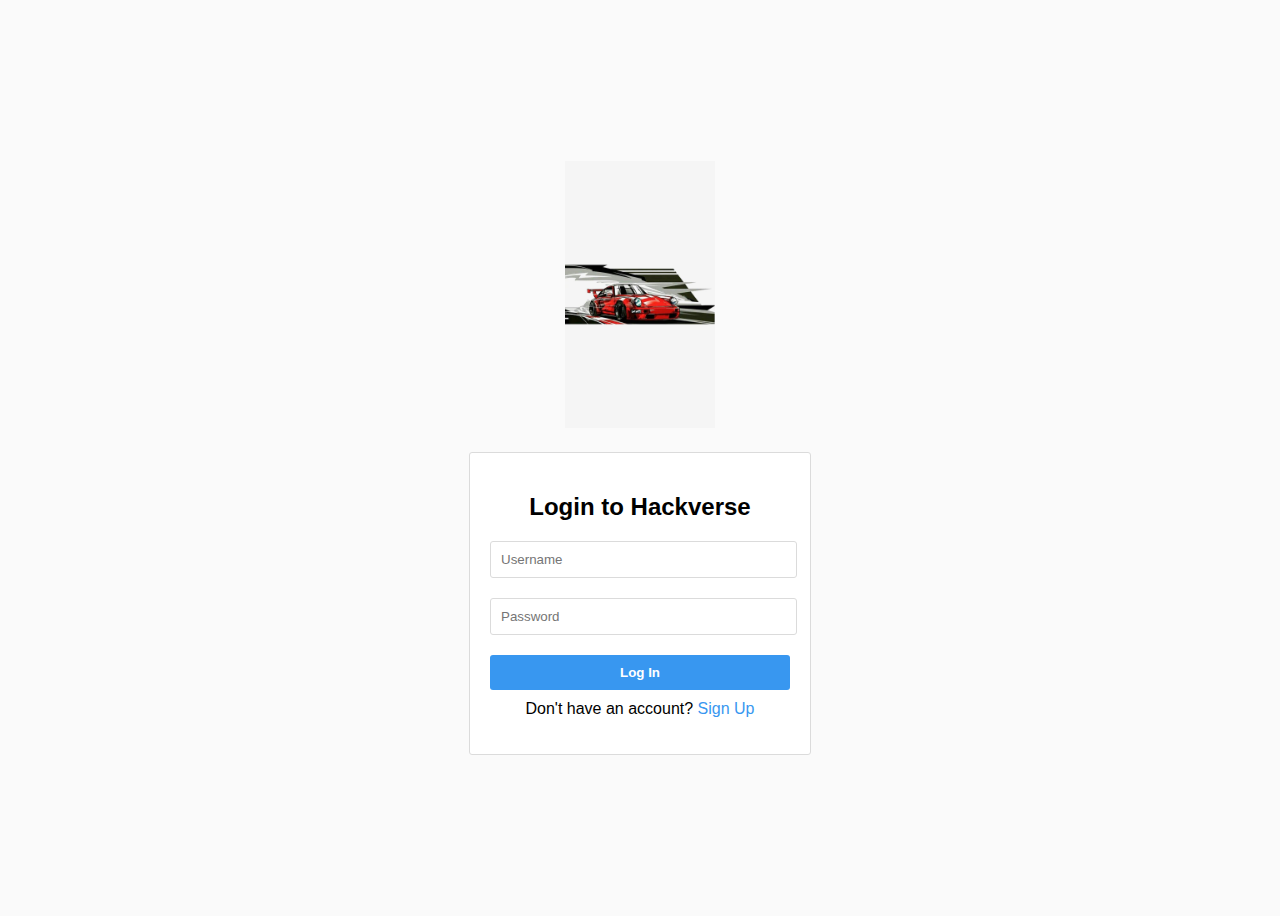
<file: profile.html>
<!DOCTYPE html>
<html lang="en">
<head>
    <meta charset="UTF-8">
    <meta name="viewport" content="width=device-width, initial-scale=1.0">
    <title>Profile</title>
    <link rel="stylesheet" href="CSS/style.css">
    <link rel="stylesheet" href="CSS/profile.css">
    <link rel="stylesheet" href="https://cdnjs.cloudflare.com/ajax/libs/font-awesome/6.4.0/css/all.min.css"/>
    <link href="https://cdn.jsdelivr.net/npm/bootstrap@5.3.0/dist/css/bootstrap.min.css" rel="stylesheet" integrity="sha384-9ndCyUaIbzAi2FUVXJi0CjmCapSmO7SnpJef0486qhLnuZ2cdeRhO02iuK6FUUVM" crossorigin="anonymous">
    <link rel="stylesheet" href="https://fonts.googleapis.com/css2?family=Material+Symbols+Outlined:opsz,wght,FILL,GRAD@20..48,100..700,0..1,-50..200" />
</head>
<body>
    
    <!--Navigation Bar-->
    <nav>
        <img src="Images/Logos/wallpaper15.jpg" alt="">
        <ul>
            <a href="index.html"><li><i class="fas fa-home"></i> Home </li></a>
            <a href="index.html"><li><i class="fas fa-search"></i> Search</li></a>
            <a href="index.html"><li><i class="fas fa-compass"></i> Explore</li></a>
            <a href="index.html"><li><i class="fas fa-film"></i> Reels</li></a>
            <a href="index.html"><li><i class="fas fa-commenting"></i> Chats</li></a>
            <a href="index.html"><li><i class="fas fa-heart"></i> Notifications</li></a>
            <a href="index.html"><li><i class="fas fa-plus-square"></i> Create</li></a>
            <a href="profile.html"><li><i class="fas fa-user"></i> Profile</li></a>
        </ul>

        <ul>
            <a href="Sign/logout.php"><li><i class="fas fa-sign-out"></i> Logout</li></a>
            <a href="Sign/login.html"><li><i class="fas fa-bars"></i> More</li></a>
        </ul>
    </nav>

    <div class="details">
        <img src="Images/Logos/wallpaper15.jpg" alt="">
        <div class="btns">
            <button>Edit Profile</button>
            <button>Edit Profile</button>
            <button>Settings</button>
        </div>
        <div class="text">
            <!--Username-->
            <div class="user">
                <h3 id="pusers">Username</h3>
            </div>

            <!---->
            <div class="info">
                <div class="posts">
                    <h4>0 Posts</h4>
                </div>
                <div class="followers">
                    <h4>0 Followers</h4>
                </div>
                <div class="following">
                    <h4>0 Following</h4>
                </div>
            </div>
        </div>

        <!--Bio-->
        <div class="bio">
            <h6>Lorem ipsum sjwswnudhwudjxwxdujd wfwcjf wgrgvw fwrgrwgrwfvwg wg</h6>
        </div>
    </div>

    <div class="posts">
        <div class="btns">
            <button>Posts</button>
            <button>Saved</button>
            <button>Tagged</button>
        </div>
    </div>

    <script src="https://cdn.jsdelivr.net/npm/bootstrap@5.3.0/dist/js/bootstrap.bundle.min.js" integrity="sha384-geWF76RCwLtnZ8qwWowPQNguL3RmwHVBC9FhGdlKrxdiJJigb/j/68SIy3Te4Bkz" crossorigin="anonymous"></script>
    <<script src="scripts/checker.js"></script>

</body>
</html>
</file>
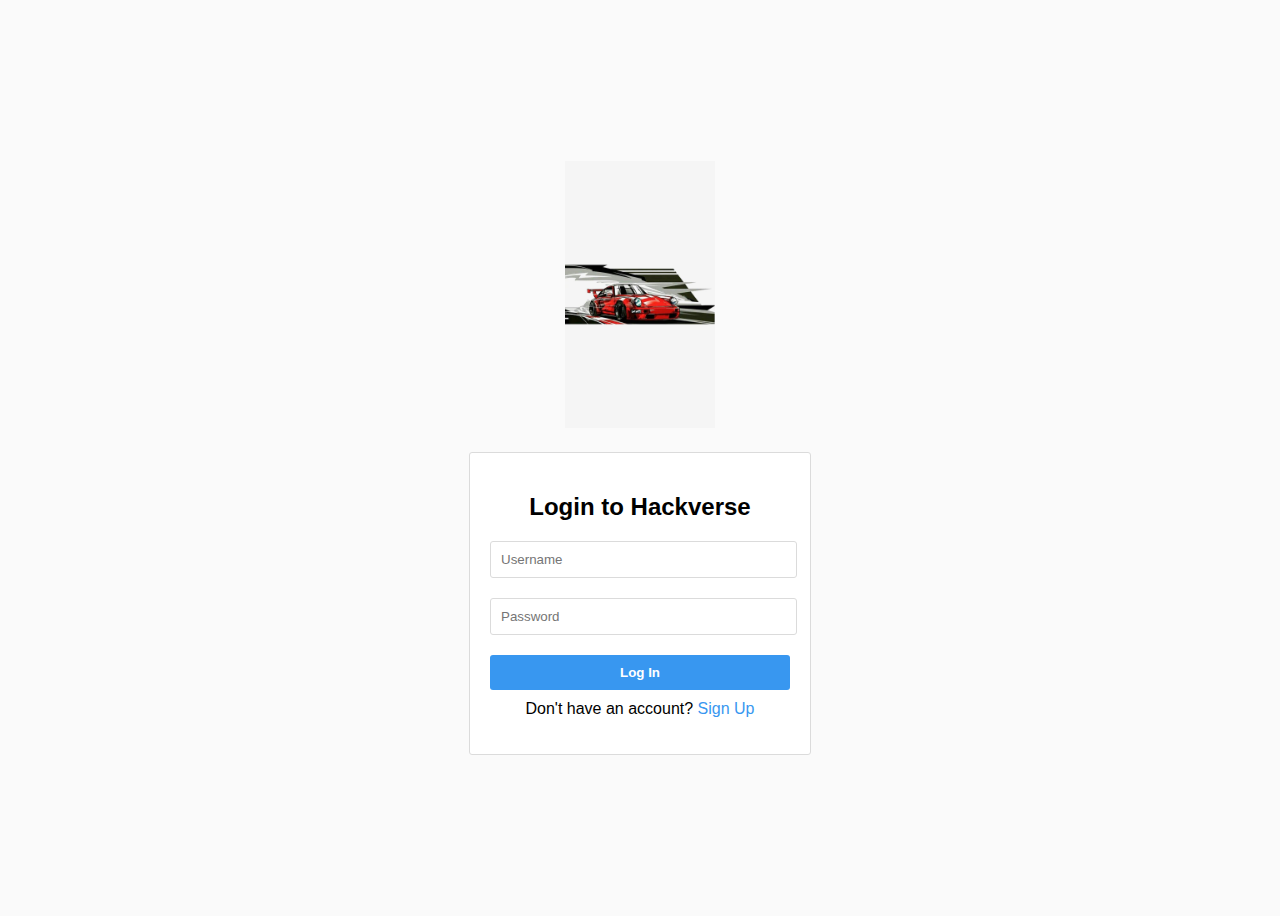
<file: Sign/login.html>
<!DOCTYPE html>
<html lang="en">
<head>
    <meta charset="UTF-8">
    <meta name="viewport" content="width=device-width, initial-scale=1.0">
    <title> HackVerse Login</title>
  <style>
    body {
      font-family: Arial, sans-serif;
      background-color: #fafafa;
    }
    
    .container {
      display: flex;
      flex-direction: column;
      align-items: center;
      justify-content: center;
      height: 100vh;
    }
    
    .logo {
      margin-bottom: 20px;
    }
    
    .logo img {
      width: 150px;
    }
    
    .form-container {
      background-color: #fff;
      border: 1px solid #dbdbdb;
      border-radius: 3px;
      padding: 20px;
      width: 300px;
      max-width: 90%;
    }
    
    .form-container h2 {
      text-align: center;
      margin-bottom: 20px;
    }
    
    .form-container input[type="text"],
    .form-container input[type="password"] {
      width: 95%;
      padding: 10px;
      border: 1px solid #dbdbdb;
      margin-bottom: 10px;
      border-radius: 3px;
    }
    
    .form-container button {
      width: 100%;
      padding: 10px;
      background-color: #3897f0;
      color: #fff;
      font-weight: bold;
      border: none;
      border-radius: 3px;
      cursor: pointer;
    }
    
    .form-container p {
      text-align: center;
      margin-top: 10px;
    }
    
    .form-container p a {
      color: #3897f0;
      text-decoration: none;
    }
    small{
      display: block;
      text-align: center;
      margin-top: 2px;
      margin-bottom: 10px;
      font-size: 15px;
      color: red;
    }
  </style>
</head>
<body>
  <div class="container">
    <div class="logo">
      <img src="../Images/Logos/wallpaper15.jpg" alt="Logo">
    </div>
    <div class="form-container">
      <h2>Login  to Hackverse</h2>
      <form action="login.php" method="post">
        <input id="username" type="text" name="username" placeholder="Username"><small id="ss"></small>
        <input id="password" type="password" name="password" placeholder="Password"><small id="ps"></small>
        <button id="submitt" type="submit">Log In</button>
      </form>
      <p>Don't have an account? <a href="signup.html">Sign Up</a></p>
    </div>
</div>

<script src="../scripts/logval.js"></script>

</body>
</html>
</file>
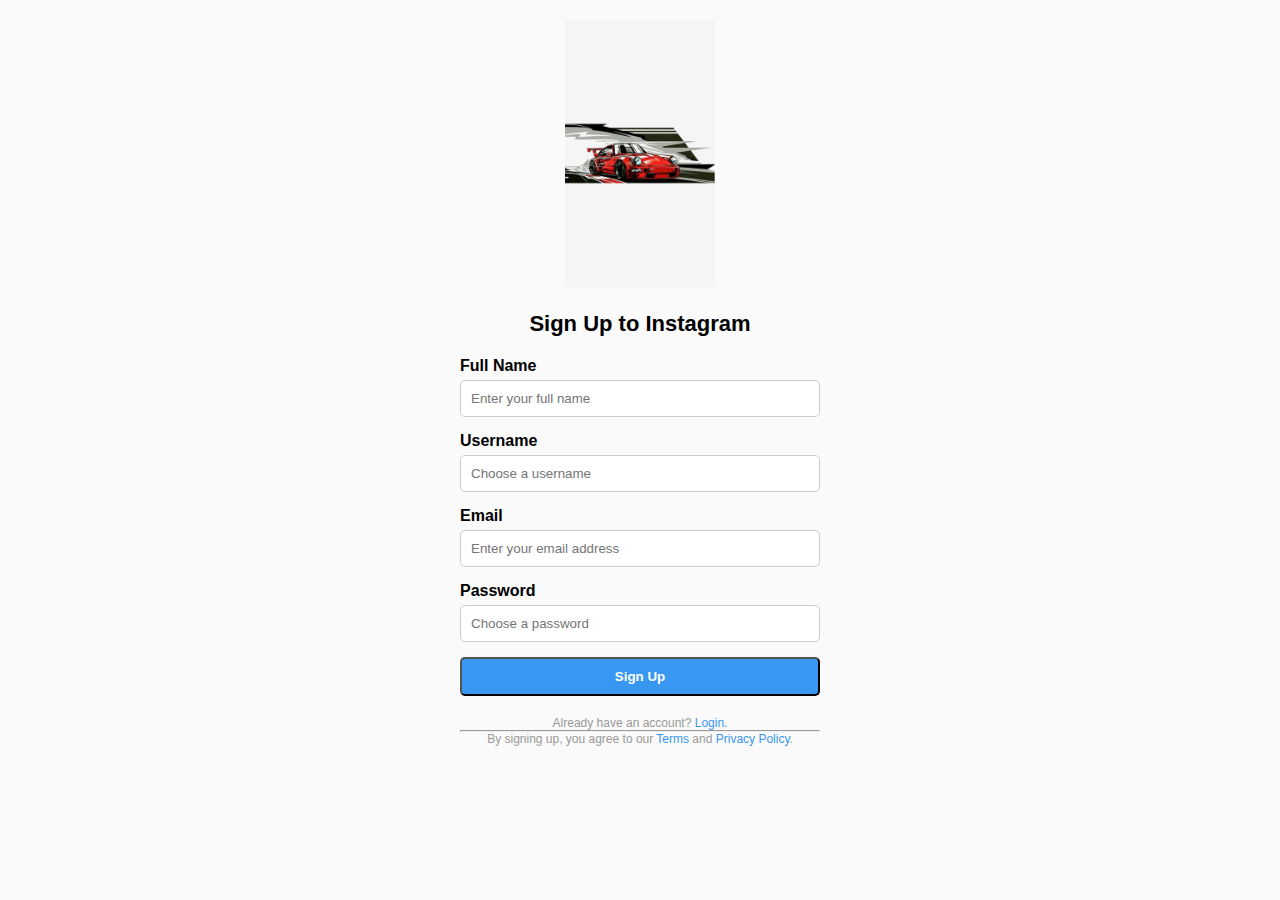
<file: Sign/signup.html>
<!DOCTYPE html>
<html lang="en">

<head>
  <meta charset="UTF-8">
  <meta name="viewport" content="width=device-width, initial-scale=1.0">
  <title>Sign Up - Instagram</title>
  <style>
    /* CSS Reset */
    * {
      margin: 0;
      padding: 0;
      box-sizing: border-box;
    }
    
    body {
      font-family: Arial, sans-serif;
      background-color: #fafafa;
    }
    
    .container {
      max-width: 400px;
      margin: 0 auto;
      padding: 20px;
    }
    
    .logo {
      text-align: center;
      margin-bottom: 20px;
    }
    
    .logo img {
      width: 150px;
    }
    
    h2 {
      font-size: 22px;
      margin-bottom: 20px;
      text-align: center;
    }
    
    .form-group {
      margin-bottom: 15px;
    }
    
    label {
      display: block;
      font-weight: bold;
      margin-bottom: 5px;
    }
    
    input[type="text"],
    input[type="email"],
    input[type="password"] {
      width: 100%;
      padding: 10px;
      border-radius: 5px;
      border: 1px solid #ccc;
    }
    
    .btn {
      display: block;
      width: 100%;
      padding: 10px;
      border-radius: 5px;
      background-color: #3897f0;
      color: #fff;
      text-align: center;
      text-decoration: none;
      font-weight: bold;
    }
    
    .btn:hover {
      background-color: #357ae8;
    }
    
    .terms {
      text-align: center;
      margin-top: 20px;
    }
    
    .terms p {
      font-size: 12px;
      color: #999;
    }
    
    .terms a {
      color: #3897f0;
      text-decoration: none;
    }
  </style>
</head>

<body>
  <div class="container">
    <div class="logo">
      <img src="../Images/Logos/wallpaper15.jpg" alt="Instagram Logo">
    </div>
    <h2>Sign Up to Instagram</h2>
    <form action="signup.php" method="post">
      <div class="form-group">
        <label for="fullname">Full Name</label>
        <input type="text" id="fullname" name="full" placeholder="Enter your full name">
      </div>
      <div class="form-group">
        <label for="username">Username</label>
        <input type="text" id="username" name="username" placeholder="Choose a username">
      </div>
      <div class="form-group">
        <label for="email">Email</label>
        <input type="email" id="email" name="email" placeholder="Enter your email address">
      </div>
      <div class="form-group">
        <label for="password">Password</label>
        <input type="password" id="password" name="password" placeholder="Choose a password">
      </div>
      <div class="form-group">
        <button type="submit" class="btn">Sign Up</button>
      </div>
    </form>
    <div class="terms">
        <p>Already have an account? <a href="login.html">Login.</a></p><hr>
        <p>By signing up, you agree to our <a href="#">Terms</a> and <a href="#">Privacy Policy</a>.</p>
    </div>
  </div>
</body>

</html>
</file>
<file: CSS/style.css>
*{
    padding: 0;
    margin: 0;
    box-sizing: border-box;
}
body{
    background-color: #101010;
}
nav{
    background: #323643;
    width: 300px;
    height: 100%;
    position: fixed;
    border-right: .5px solid #606060;
    padding-right: 5px;
}
nav img{
    width: 100px;
    height: 80px;
}
nav li{
    list-style: none;
    margin-top: 10px;
    margin-bottom: 15px;
    color: #93deff;
    cursor: pointer;
    font-size: 20px;
    background: #5f5e5e;
    padding: 5px;
    border-radius: 10px;
}
nav li:hover{
    font-size: 20.5px;
    background: #5f5e5e77;
}
nav a{
    text-decoration: none;
}
a{
    text-decoration: none;
}
.stories{
    height: auto;
    padding: 10px;
    width: 100%;
    background: #454545;
}
</file>
<file: CSS/profile.css>
*{
    margin: 0;
    padding: 0;
    box-sizing: border-box;
    color: #93deff;
}
.details{
    position: absolute;
    left: 50%;
    top: 10%;
}
.details img{
    width: 150px;
    height: 150px;
    border-radius: 50%;
    border: .5px solid #93deff;
    margin-bottom: 20px;
}
.btns button{
    width: auto;
    height: auto;
    padding: 5px;
    background: transparent;
    border: 2px solid #93deff;
    border-radius: 10px;
    color: #93deff;
}
.info{
    display: flex;
}
.info div{
    margin-right: 20px;
}
.posts{
    position: absolute;
    left: 50%;
    top: 60%;
    border-top: 1px solid #ffe;
}
.posts button{
    border: none;
    border-top: 1px solid #93deff;
    outline: none;
}
</file>
